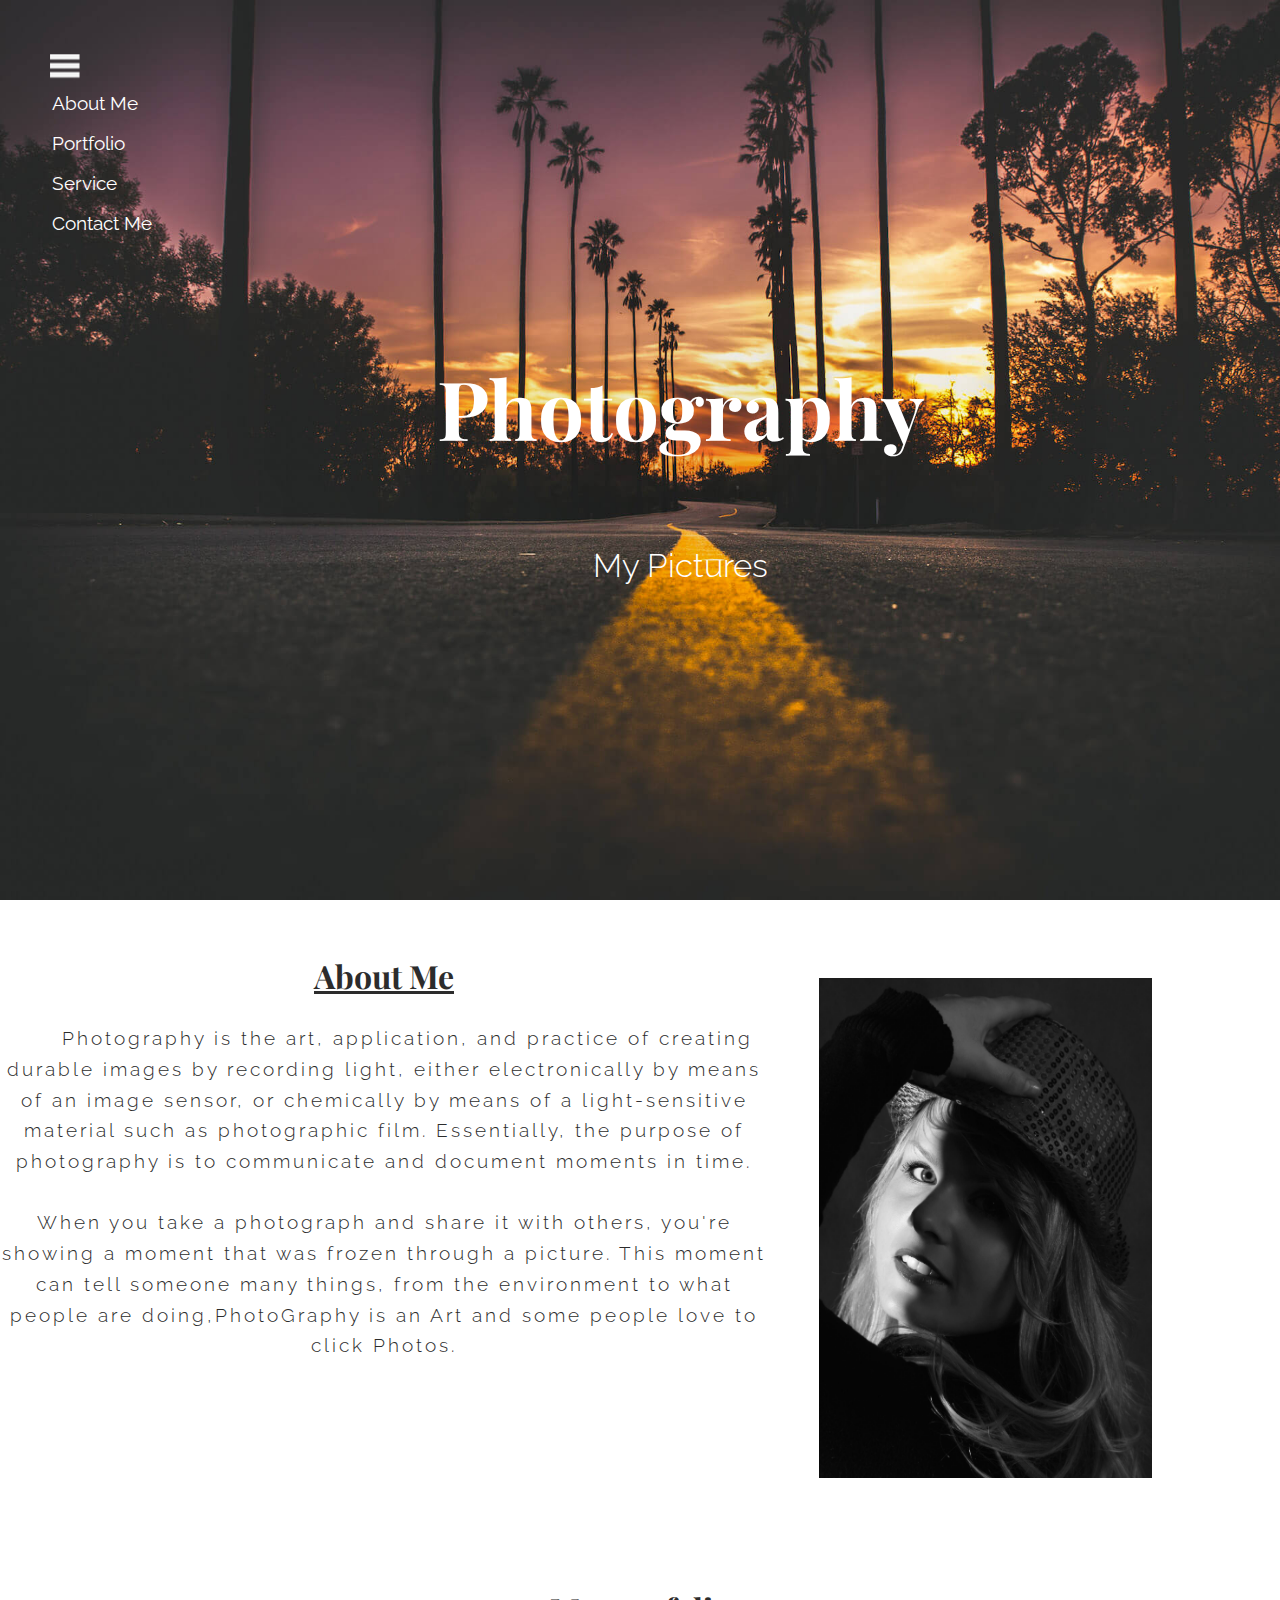
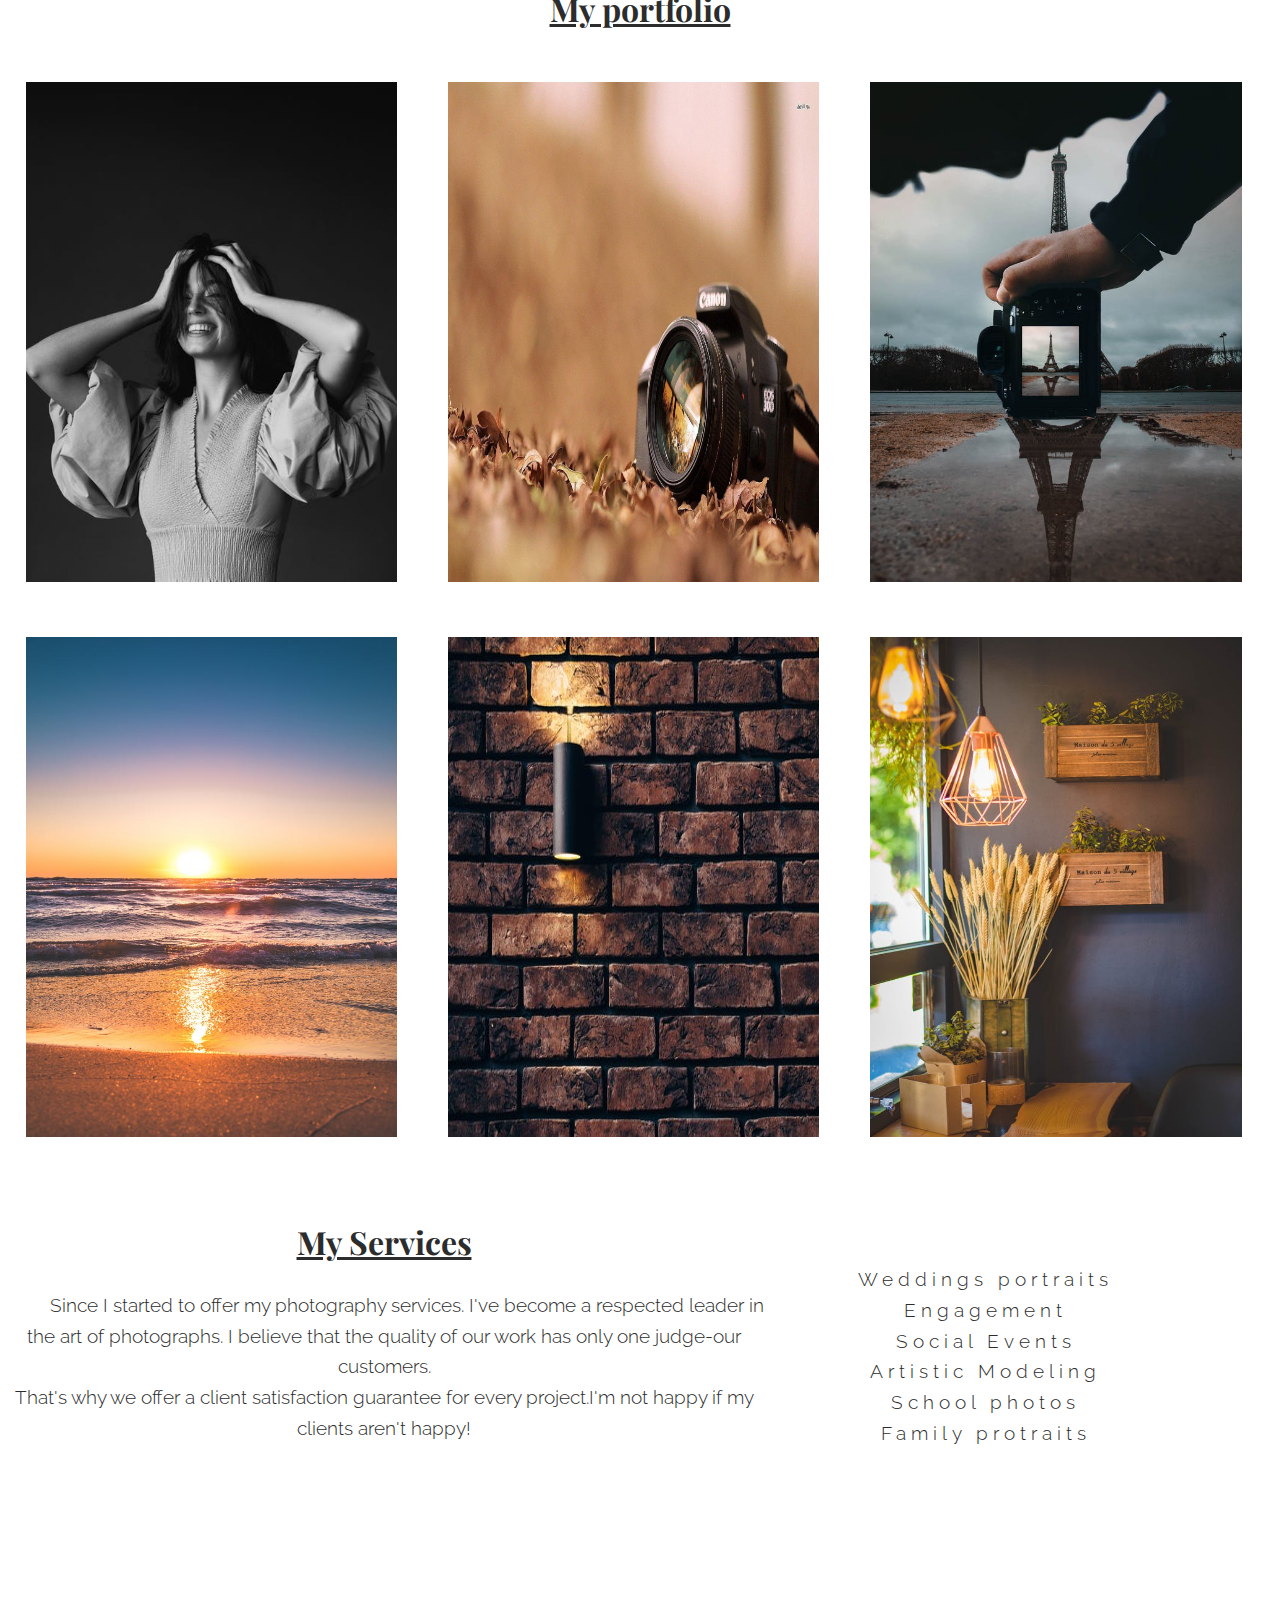
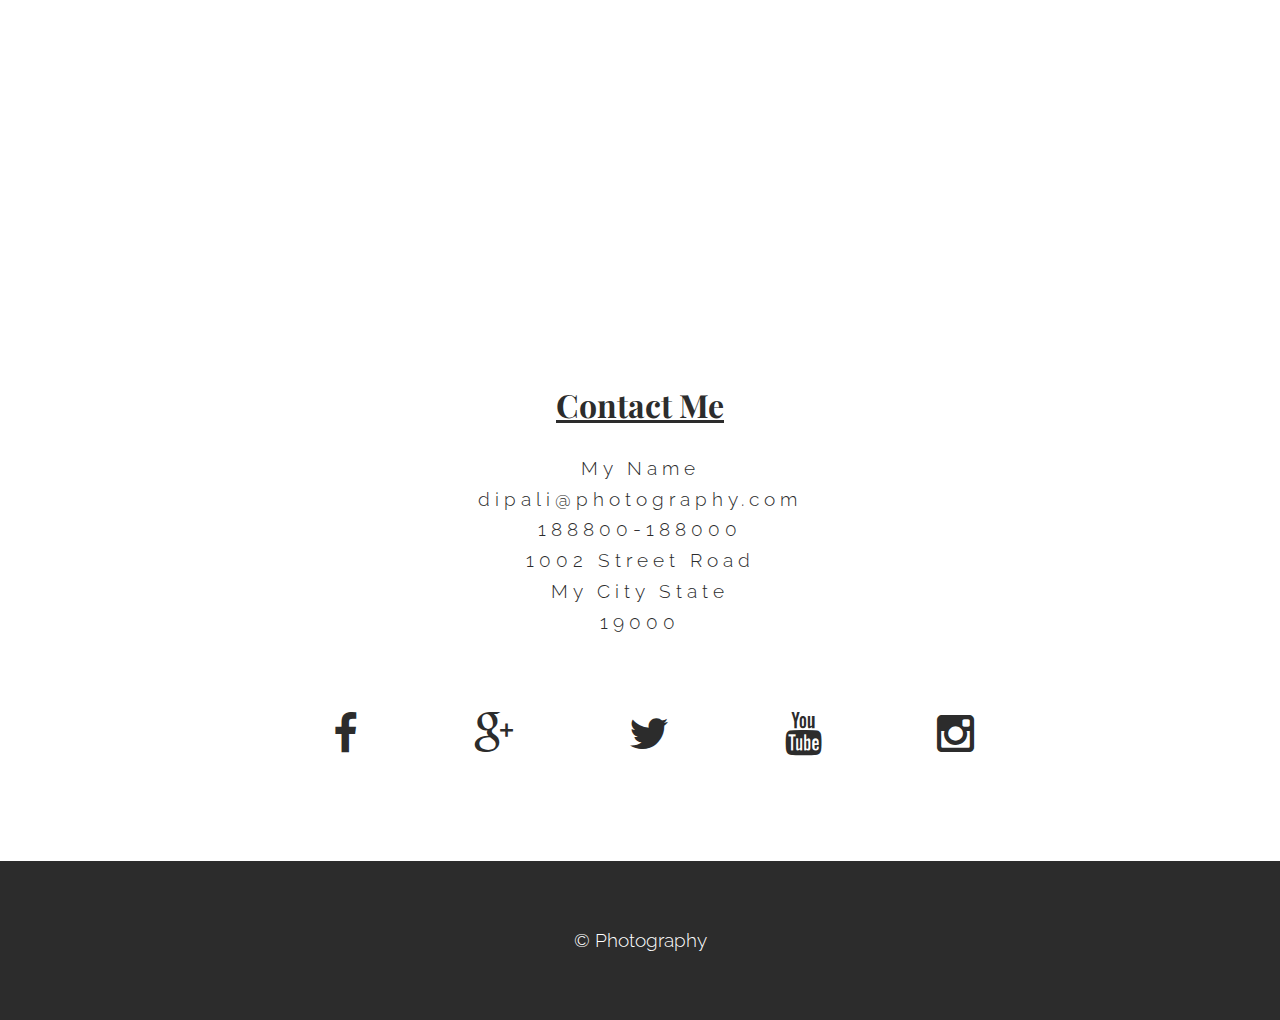
<file: index.html>
<!DOCTYPE html> 
<html lang="en">
<head>
	<meta charset="utf-8" />
	<meta http-equiv="X-UA-Compatible" content="IE=edge">
<meta name="viewport" content="width=device-width, initial-scale=1">
	<title>Photography</title>
	<link rel="stylesheet" type="text/css" href="style.css" />
	<link rel="stylesheet" href="https://m.w3newbie.com/you-tube.css">
	<link href="css/font-awesome.min.css" rel="stylesheet"/>
	<link rel="shortcut icon" type="image/png" href="img/camera-icon.png"/>
</head>
<body>
<section class="intro">
	<nav>
		<a href="#" id="menu-icon"></a>
		<ul>
			<li><a href="#about">About Me</a></li>
			<li><a href="#port">Portfolio</a></li>
			<li><a href="#serv">Service</a></li>
			<li><a href="#contact">Contact Me</a></li>
		</ul>
	</nav>
	<div class="inner">
		<div class="content">
			<h1>Photography</h1>
		<p style="text-align:center;">My Pictures</p>
		</div>
	</div>

</section>
<a name="about">
	<div class="clearfix"></div>
	<section class="left-col">
		<h2>About Me</h2>
		<p style="text-indent: 6%; letter-spacing: 3px; text-align: center;">Photography is the art, application, and practice of creating durable images by recording light, 
			either electronically by means of an image sensor,
			 or chemically by means of a light-sensitive material such as photographic film.
			 Essentially, the purpose of photography is to communicate and document moments in time. <br class="break"> <br class="break">
			 When you take a photograph and share it with others, you're showing a moment that was frozen through a picture. 
			 This moment can tell someone many things, from the environment to what people are doing,PhotoGraphy is an Art and some  people love to click Photos.</p>
	</section>
	<section class="sidebar">
		<img src="img\model.jpeg" style="height: 500px;" alt="model-image">
	</section>
	<div class="clearfix">	</div>
		<a name="port">
			<h2>My portfolio</h2>
			<section class="one-third-port">
				<a href="https://images.pexels.com/photos/4906284/pexels-photo-4906284.jpeg?auto=compress&cs=tinysrgb&dpr=1&w=500" target="_blank">
					<img src="img/women.jpeg" class="image"alt="women"></a>
			</section>
			<section class="one-third-port">
			<a href="https://wallpapercave.com/wp/wp3598228.jpg" target="_blank">
				<img src="img/camera.jpg"  class="image" alt="cameraimg"></a>
		</section>
		<section class="one-third-port">
			<a href="https://images.pexels.com/photos/2651248/pexels-photo-2651248.jpeg?auto=compress&cs=tinysrgb&w=600" target="_blank">
				<img src="img/tower.jpeg"  class="image" alt="tower"></a>
		</section>
		<section class="one-third-port">
			<a href="https://images.pexels.com/photos/1032650/pexels-photo-1032650.jpeg?auto=compress&cs=tinysrgb&w=600" target="_blank">
				<img src="img/background.jpeg"  class="image" alt="sunset"></a>
		</section>
		<section class="one-third-port">
			<a href="https://images.pexels.com/photos/276514/pexels-photo-276514.jpeg?auto=compress&cs=tinysrgb&w=600" target="_blank">
				<img src="img/bricks.jpeg"  class="image" alt="brick"></a>
		</section>
		<section class="one-third-port">
			<a href="https://images.pexels.com/photos/1129413/pexels-photo-1129413.jpeg?auto=compress&cs=tinysrgb&w=600" target="_blank">
				<img src="img/lamp.jpeg"  class="image" alt="lamp"></a>
		</section>

		<div class="clearfix">	</div>
<a name="serv">
	<section class="left-col">
		<h2>My Services</h2>
		<p style="text-indent: 6%; text-align: center;" >Since I started to offer my photography services. I've become a respected leader in the art of photographs.
			I believe that the quality of our work has only one judge-our customers. <br class="break">That's why we offer a client satisfaction
			guarantee for every project.I'm not happy if my clients aren't happy!
		</p>
	</section>
<section class="sidebar">
	<section class="contact">
		<p>Weddings portraits<br class="break">Engagement<br class="break">
		Social Events<br class="break">Artistic Modeling<br class="break">School photos<br class="break">
		Family protraits
	</p>

	</section>
</section>

<div class="clearfix">	</div>
<a name="contact">
	<section class="parallax">
		<div class="parallax-inner"></div>
	</section>

<div class="clearfix">	</div>
<h2>Contact Me</h2>
<section class="contact">
	<p>My Name<br class="break"><a href="mailto:dipali@photography.com">dipali@photography.com</a> <br class="break">
	188800-188000<br class="break">1002 Street Road <br class="break">My City State<br class="break"> 19000</p>
</section>
<div class="clearfix">	</div>
<footer>
<ul  class="social">
	<li><a href="https://www.facebook.com/w3schoolscom/" target="_blank"><i class="fa fa-facebook"></i></a></li>
	<li><a href="https://www.w3schools.com//" target="_blank"><i class="fa fa-google-plus"></i></a></li>
	<li><a href="https://twitter.com/login" target="_blank"><i class="fa fa-twitter"></i></a></li>
	<li><a href="https://www.youtube.com/" target="_blank"><i class="fa fa-youtube"></i></a></li>
	<li><a href="https://www.instagram.com/" target="_blank"><i class="fa fa-instagram"></i></a></li>
</ul>


</footer>

<footer class="second">
	<p>&copy; Photography</p>
</footer>


</body>
</html>





<!-- View in Browser: Drew's #1 Trending YouTube Tutorial -->
</file>
<file: style.css>
@import url('https://fonts.googleapis.com/css?family=Raleway');/*nav font*/
@import url('https://fonts.googleapis.com/css?family=Playfair+Display:400,700');/* heading font*/

html, body {
	margin: 0;
	padding: 0;
	height:100%;
	width: 100%;
}
h2{
	font-family: 'Playfair Display',serif;
	font-size: 200%;
	font-weight: 700;
	color: #2c2c2c;
	text-align: center;
	text-decoration: underline;
}
p{
	font-family: 'Raleway',serif;
	color: #2c2c2c;
	font-size: 120%;
	line-height: 160%;
	text-align: justify;
	font-weight: 300;
}
img{
	text-align: center;
	max-width: 100%;
	height: auto;
	width: auto;
}
.intro{
	height: 100%;
	width: 100%;
	margin: auto;
	background: url("img/sunset.jpeg");
	background-size: cover;
	display: table;
	top: 0;

}
.intro .inner{
	display: table-cell;
	vertical-align: middle;
	width: 100%;
	max-width: none;
}
.content{
	max-width: 600px;
	margin: auto;
}
h1{
	font-family: 'Playfair Display',serif;
	font-size: 300%;
	font-weight: 700;
	color: #fff;
	text-align: center;
	padding: 2%;
	/* margin-top:20%;
	margin-right: 2%; */
	text-shadow: 0px 0px 250px #000;
}
.content p{
	color: #fff;
}
.inner{
	max-width: 600px;
	margin: auto;
	font-size: 170%;
	line-height: 1.6;
	padding: 10px;
}
/*nav*/
nav {
	float: left;
	padding: 5% 5% 0 0;
	height: 50px;
}
nav ul{
	list-style: none;
	float: left;
}
nav ul li{
	font-family: 'Raleway',serif;
	font-size: 120%;
}
nav ul li a{
	color: #fff;
	text-decoration: none;
}
nav ul li a:hover{
	text-decoration: underline;
}
nav ul,nav:active ul{
	display: none;
	left:45px;
	top:60px;
	padding: 8px 0;
	width: 20%;
	z-index: 1000;
}
nav li{
	width: 100%;
	padding: 8px 0 10px 7px;
	margin: 0;
}

nav:hover ul{
	display: block;
	position: absolute;
}
#menu-icon{
	width: 30px;
	height: 26px;
	background: url(img/nav-icon.png) center;
	display: inline-block;
	margin: 50px 0 0 50px;
}
/*about me*/
.left-col{
	width: 60%;
	float: left;
	margin: 5% 0 5% 5% 5%;
}
.sidebar{
	width:26%;
	float: left;
	margin: 4%;
}
.one-third-port{
	width:29%;
	padding: 2%;
	float: left;
	
}
.one-third-port:hover{
	opacity: .6;
}
.image{
	width: 500px;
	height: 500px;
	background-size: cover;
}
.contact p{
	text-align: center;
	letter-spacing: 5px;
}
.contact a{
	color: #2c2c2c;
	text-decoration: none;
}
/* .break{
	display: none;
} */
.clearfix{
	clear: both;
	height: 3%;
}
.parallax{
	background: url("img/parallax.jpeg") repeat fixed 100%;
	opacity: .6;
}
.parallax-inner{
	padding: 15%;
	
}
.social{
	list-style-type: none;
	text-align: center;
}
.social li{
	display: inline;

}
.social i{
	font-size: 270%;
	margin: 1% 5% 7% 4%;
	color: #2c2c2c;
}
.social i:hover{
	color: #606060;
}
footer.second{
	background-color: #2c2c2c;

}
footer.second p{
	color: #fff;
	text-align: center;
	padding: 5%;
}
@media  screen and (max-width:760px) {
	#menu-icon{
		margin: 26px 0 0 26px;
	}
	nav ul,nav:active ul{
		padding: 8px 0;
		left: 23px;
		top: 30px;
		width: 50%;
	}
	.inner{
		font-size: 120%;
	}
	.content h1{
		font-size: 180%;
	}
	p{
		font-size: 120%;
	}
	h2{
		font-size: 60%;


	}
	.left-col{
		width: 96%;
		margin: 0 0 3% 0 ;
		padding: 0 2%;
	}
	.sidebar{
		width: 96%;
		margin: 0 auto;
	}
	img{
		padding: 2%;
	}
	.one-third-port{
		width: 96%;
		margin: 0 auto;
		padding: 0;
	}
.social i{
	font-size: 170%;
}
	
}
</file>
